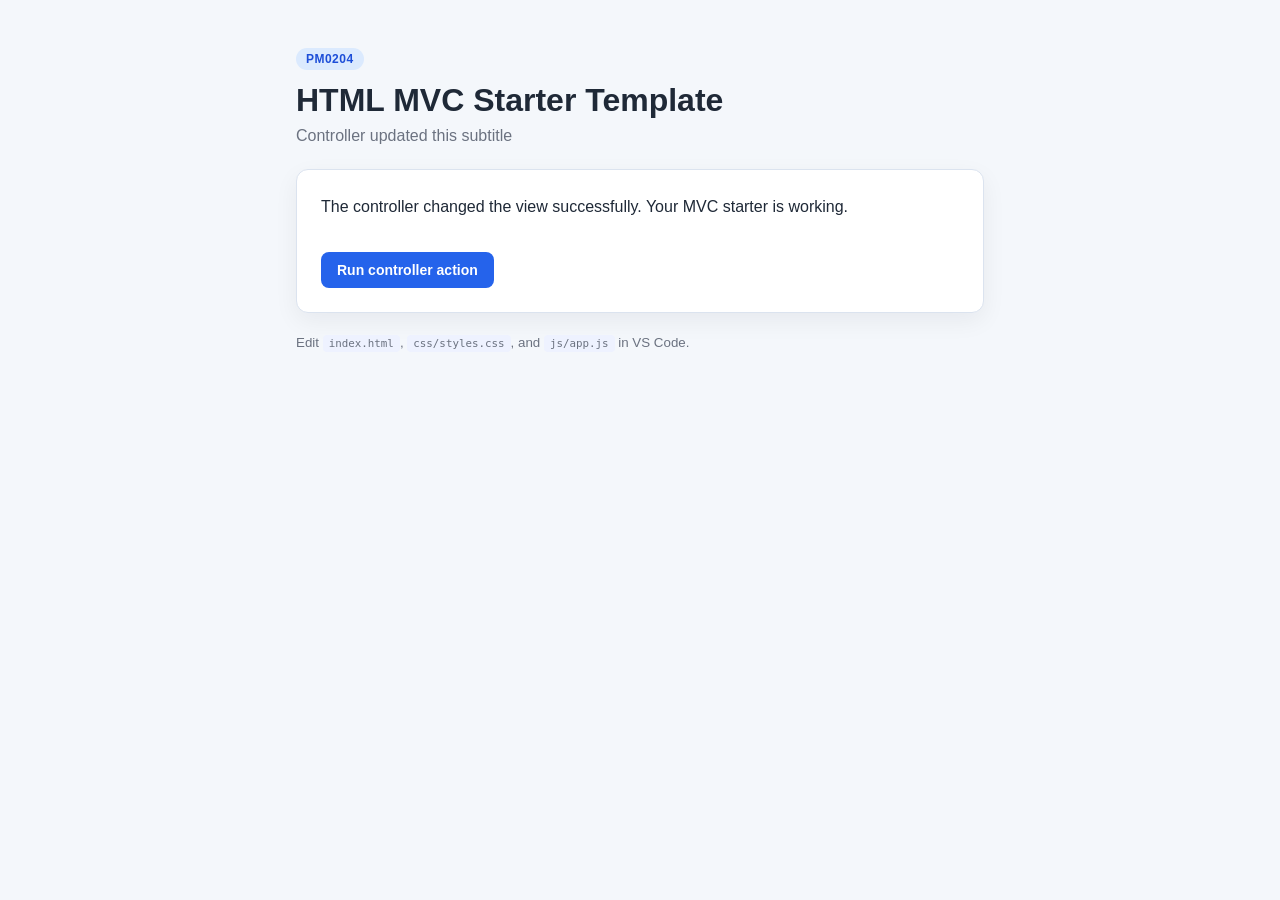
<file: Hotel-demo/html-mvc-starter/html-mvc-starter/index.html>
<!DOCTYPE html>
<html lang="en">
<head>
  <meta charset="UTF-8">
  <meta name="viewport" content="width=device-width, initial-scale=1.0">
  <title>HTML MVC Starter</title>
  <link rel="stylesheet" href="css/styles.css">
</head>
<body>
  <main class="app">
    <header class="app-header">
      <span class="app-badge">PM0204</span>
      <h1 id="page-title">HTML MVC Starter Template</h1>
      <p id="page-subtitle">Model (data) · View (HTML/CSS) · Controller (JavaScript)</p>
    </header>
    <section class="app-card">
      <p id="page-message">
        This project separates structure (HTML), presentation (CSS), and behaviour (JS).
      </p>
      <button id="update-btn" type="button">Run controller action</button>
    </section>
    <footer class="app-footer">
      <small>Edit <code>index.html</code>, <code>css/styles.css</code>, and <code>js/app.js</code> in VS Code.</small>
    </footer>
  </main>
  <script src="js/app.js"></script>
</body>
</html>
</file>
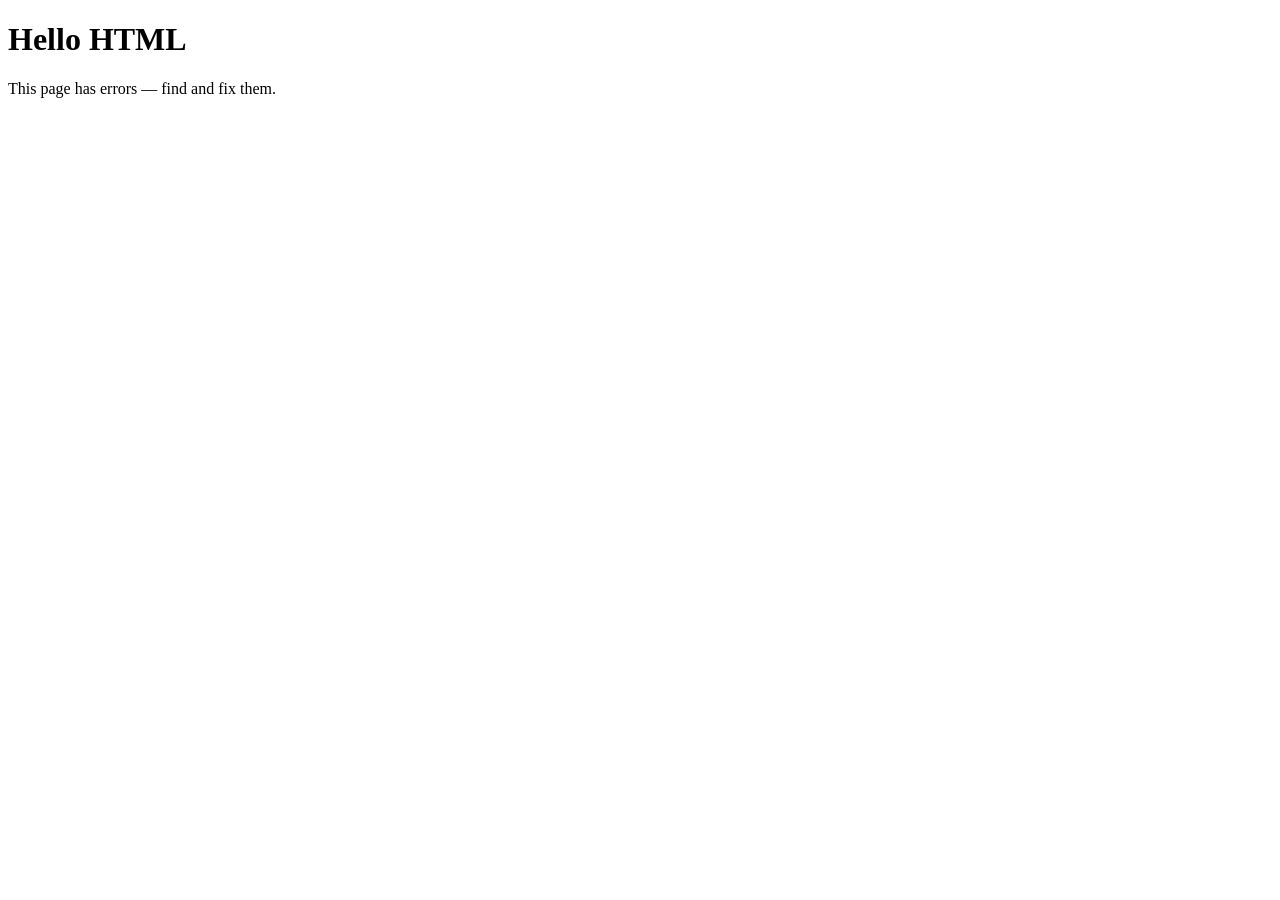
<file: Hotel-demo/Components/broken-html.html>
<!DOCTYPE html>
<html lang="en">
    <head>
        <meta charset="UTF-8">
        <title>Broken Page</title>
    </head>
    <body>
        <h1>Hello HTML</h1>
        <p>This page has errors — find and fix them.</p>
    </body>
</html>
</file>
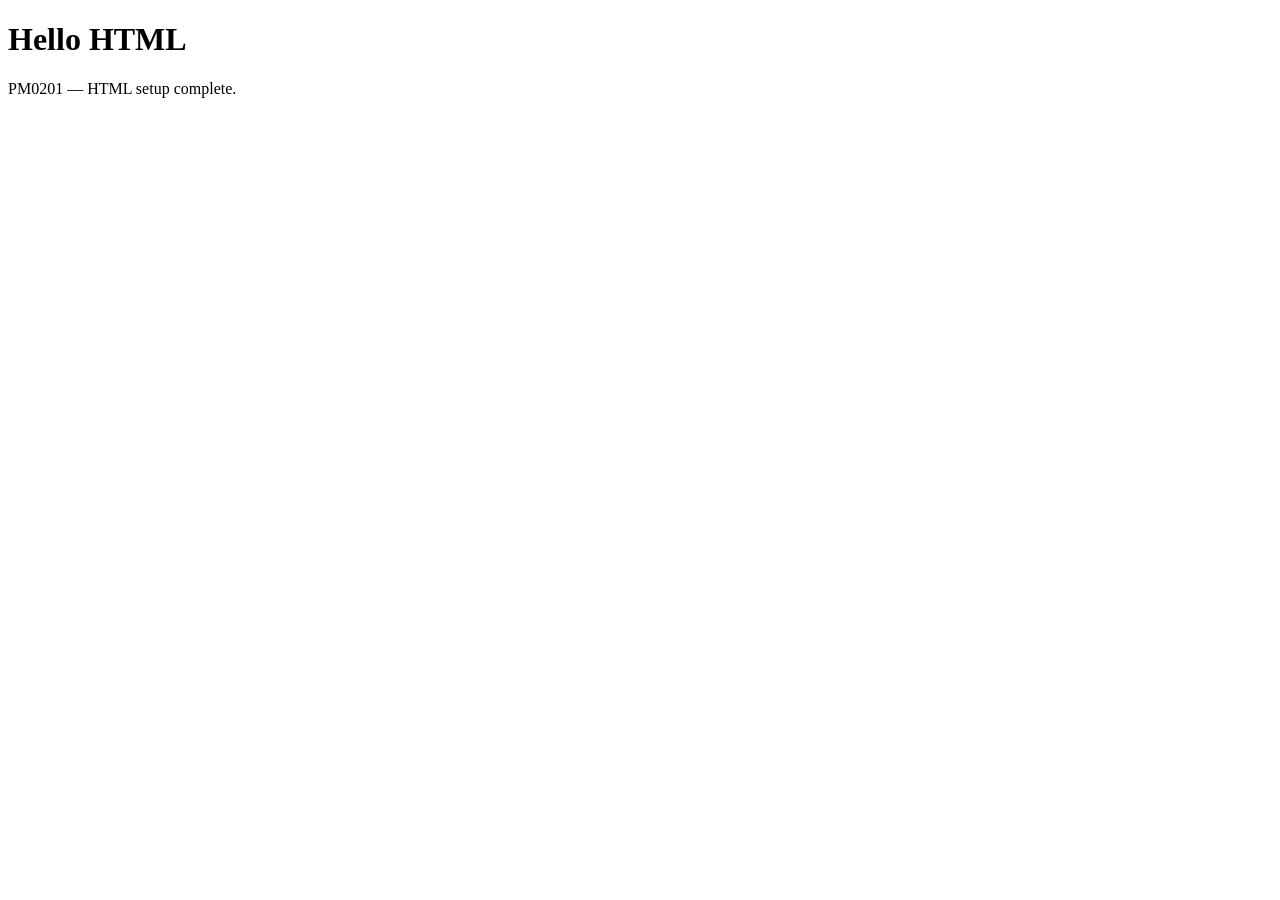
<file: Hotel-demo/Components/hello.html>
<!DOCTYPE html>
<html lang="en">
<head>
  <meta charset="UTF-8">
  <title>My First HTML Page</title>
</head>
<body>
  <h1>Hello HTML</h1>
  <p>PM0201 — HTML setup complete.</p>
</body>
</html>
</file>
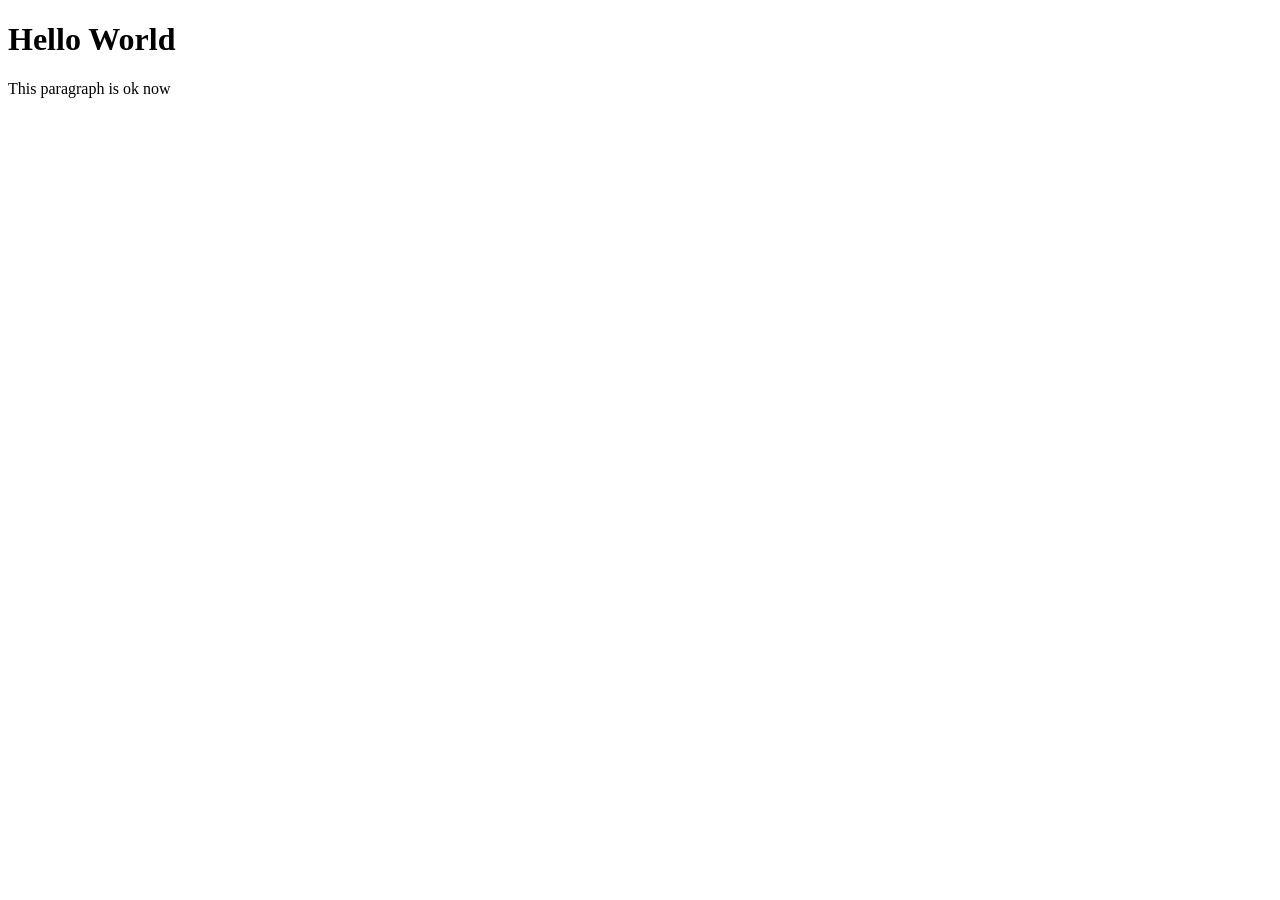
<file: Hotel-demo/hello-world/hello-world.html>
<!DOCTYPE html>
<html>
    <!-- Page head -->
    <head>
        <title>My Page</title>
    </head>

    <!-- Main content -->
    <body>
        <h1>Hello World</h1>
        <p>This paragraph is ok now</p>
    </body>
</html>
</file>
<file: Hotel-demo/html-mvc-starter/html-mvc-starter/css/styles.css>
* {
  box-sizing: border-box;
}

body {
  margin: 0;
  font-family: Arial, Helvetica, sans-serif;
  background: #f4f7fb;
  color: #1f2937;
}

.app {
  max-width: 720px;
  margin: 48px auto;
  padding: 0 16px;
}

.app-header {
  margin-bottom: 24px;
}

.app-badge {
  display: inline-block;
  padding: 4px 10px;
  border-radius: 999px;
  background: #dbeafe;
  color: #1d4ed8;
  font-size: 12px;
  font-weight: 700;
  letter-spacing: 0.04em;
}

h1 {
  margin: 12px 0 8px;
  font-size: 2rem;
}

#page-subtitle {
  margin: 0;
  color: #6b7280;
}

.app-card {
  background: #ffffff;
  border: 1px solid #dbe3ef;
  border-radius: 12px;
  padding: 24px;
  box-shadow: 0 8px 24px rgba(15, 23, 42, 0.06);
}

#page-message {
  margin-top: 0;
  line-height: 1.6;
}

button {
  margin-top: 16px;
  padding: 10px 16px;
  border: none;
  border-radius: 8px;
  background: #2563eb;
  color: #ffffff;
  font-size: 14px;
  font-weight: 600;
  cursor: pointer;
}

button:hover {
  background: #1d4ed8;
}

.app-footer {
  margin-top: 20px;
  color: #6b7280;
}

code {
  background: #eef2ff;
  padding: 2px 6px;
  border-radius: 4px;
}
</file>
